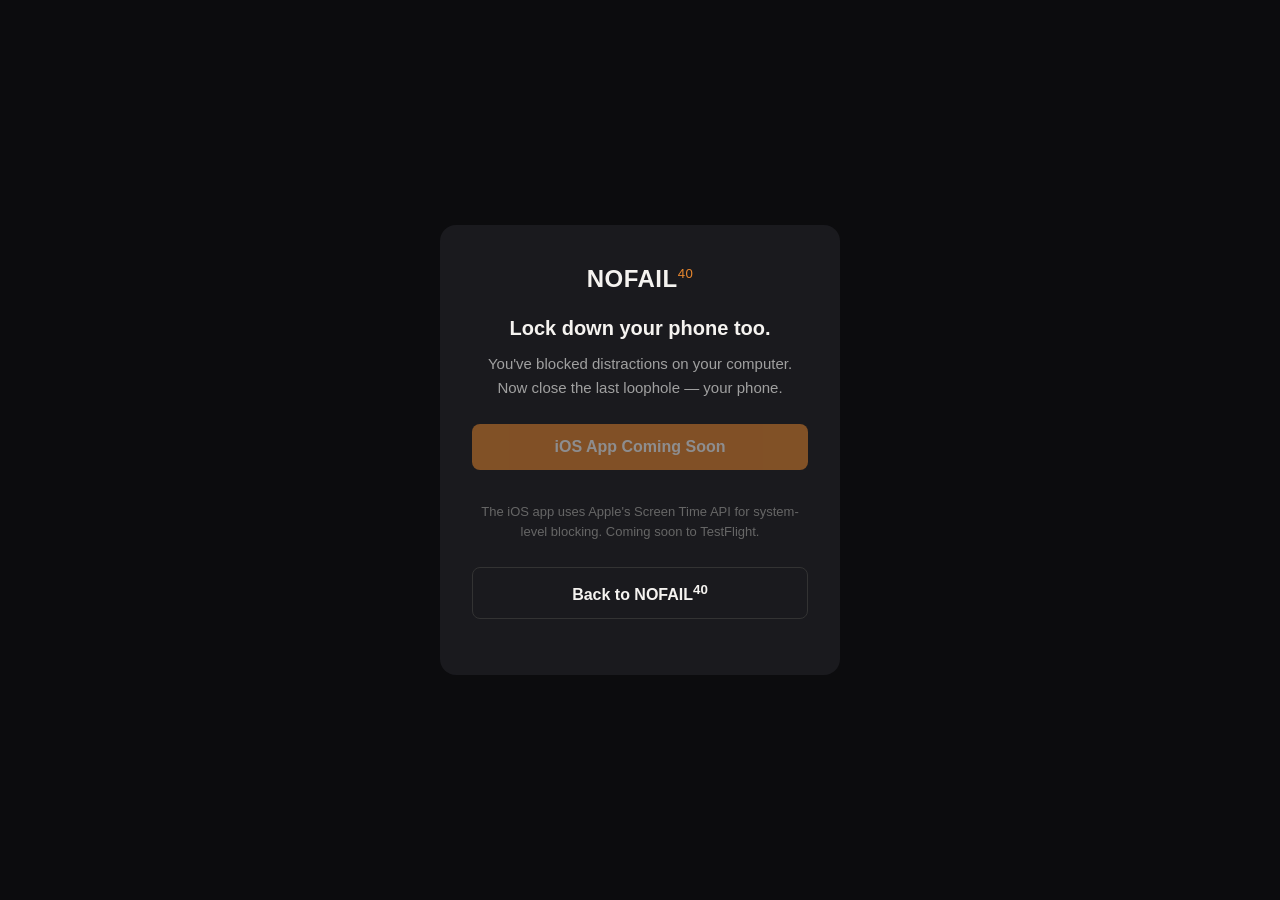
<file: get-app.html>
<!DOCTYPE html>
<html lang="en">
<head>
  <meta charset="UTF-8">
  <meta name="viewport" content="width=device-width, initial-scale=1.0">
  <title>Get NOFAIL40 on Your Phone</title>
  <style>
    * { margin: 0; padding: 0; box-sizing: border-box; }
    body {
      font-family: -apple-system, BlinkMacSystemFont, 'Segoe UI', Roboto, sans-serif;
      background: #0c0c0e;
      color: #f5f3f0;
      min-height: 100vh;
      display: flex;
      align-items: center;
      justify-content: center;
      padding: 24px;
    }
    .card {
      max-width: 400px;
      width: 100%;
      background: #1a1a1e;
      border-radius: 16px;
      padding: 40px 32px;
      text-align: center;
    }
    .logo {
      font-size: 24px;
      font-weight: 800;
      letter-spacing: 0.02em;
      margin-bottom: 24px;
    }
    .logo sup {
      color: #e8872e;
      font-weight: 500;
      font-size: 0.55em;
    }
    h1 {
      font-size: 20px;
      font-weight: 700;
      margin-bottom: 12px;
    }
    p {
      color: #a0a0a0;
      font-size: 15px;
      line-height: 1.6;
      margin-bottom: 24px;
    }
    .btn {
      display: inline-block;
      background: #e8872e;
      color: #fff;
      padding: 14px 28px;
      border-radius: 8px;
      text-decoration: none;
      font-weight: 600;
      font-size: 16px;
      margin-bottom: 16px;
      width: 100%;
    }
    .btn:hover { opacity: 0.9; }
    .btn-secondary {
      background: transparent;
      border: 1px solid #333;
      color: #f5f3f0;
    }
    .note {
      color: #666;
      font-size: 13px;
      margin-top: 16px;
    }
  </style>
</head>
<body>
  <div class="card">
    <div class="logo">NOFAIL<sup>40</sup></div>
    <h1>Lock down your phone too.</h1>
    <p>You've blocked distractions on your computer. Now close the last loophole — your phone.</p>

    <div id="ios-section">
      <a href="#" class="btn" id="testflight-btn">Join the iOS Beta (TestFlight)</a>
      <p class="note">The iOS app uses Apple's Screen Time API for system-level blocking. Coming soon to TestFlight.</p>
    </div>

    <a href="https://nofail40.com" class="btn btn-secondary">Back to NOFAIL<sup>40</sup></a>
  </div>

  <script>
    // When TestFlight is ready, update this URL
    const testflightUrl = null; // e.g., 'https://testflight.apple.com/join/XXXXX'
    const btn = document.getElementById('testflight-btn');
    if (testflightUrl) {
      btn.href = testflightUrl;
    } else {
      btn.style.opacity = '0.5';
      btn.style.pointerEvents = 'none';
      btn.textContent = 'iOS App Coming Soon';
    }
  </script>
</body>
</html>
</file>
